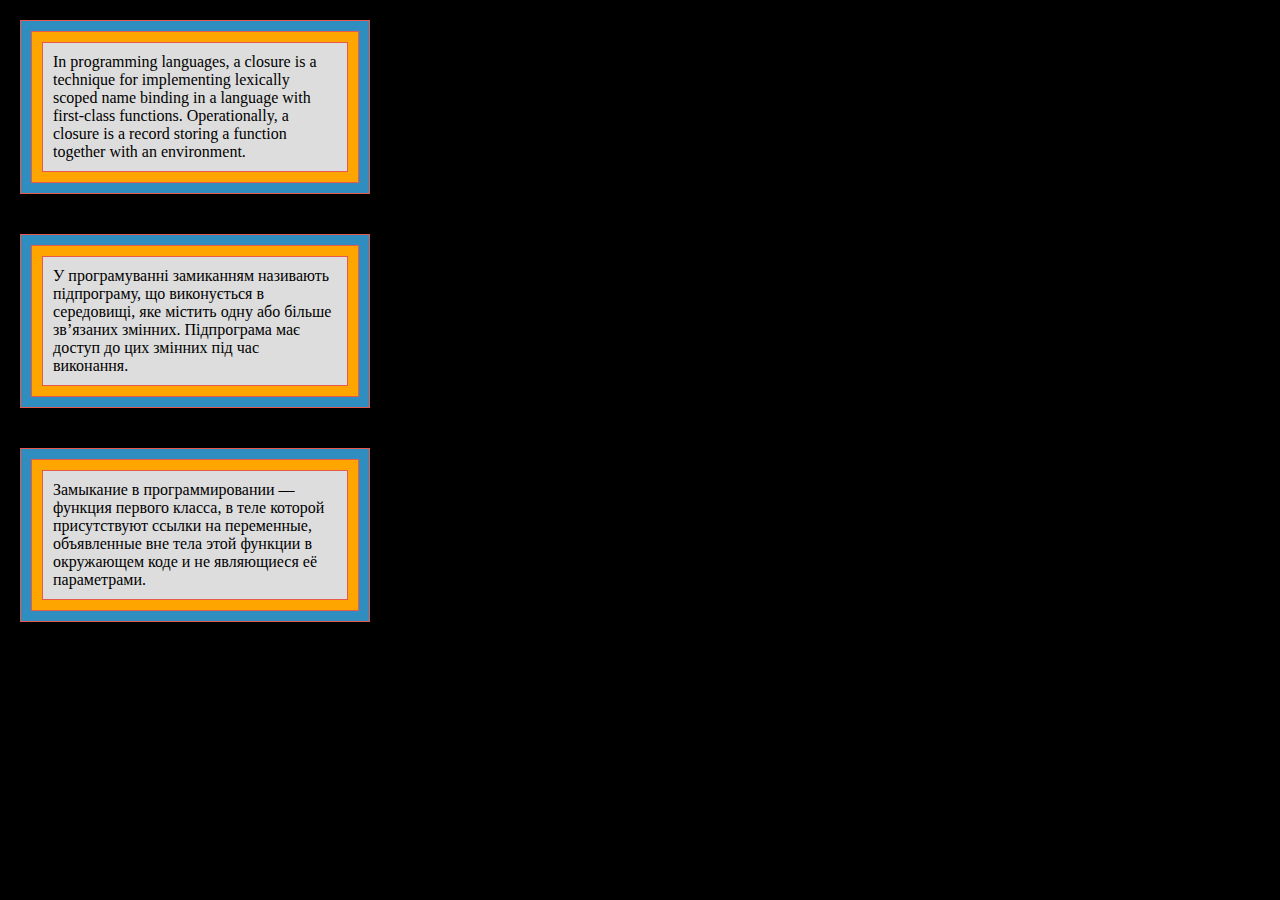
<file: index.html>
<!doctype html><html lang="en"><head><meta charset="UTF-8"><meta name="viewport" content="width=device-width, user-scalable=no, initial-scale=1.0, maximum-scale=1.0, minimum-scale=1.0"><meta http-equiv="X-UA-Compatible" content="ie=edge"><title>Enclosures</title><link rel="stylesheet" href="style.5bb28dfa.css"></head><body> <div class="first-box" id="qa-block"> <div class="second-box"> <div class="third-box"> In programming languages, a closure is a technique for implementing lexically scoped name binding in a language with first-class functions. Operationally, a closure is a record storing a function together with an environment. </div> </div> </div> <div class="first-box"> <div class="second-box"> <div class="third-box"> У програмуванні замиканням називають підпрограму, що виконується в середовищі, яке містить одну або більше зв’язаних змінних. Підпрограма має доступ до цих змінних під час виконання. </div> </div> </div> <div class="first-box"> <div class="second-box"> <div class="third-box"> Замыкание в программировании — функция первого класса, в теле которой присутствуют ссылки на переменные, объявленные вне тела этой функции в окружающем коде и не являющиеся её параметрами. </div> </div> </div> </body></html>
</file>
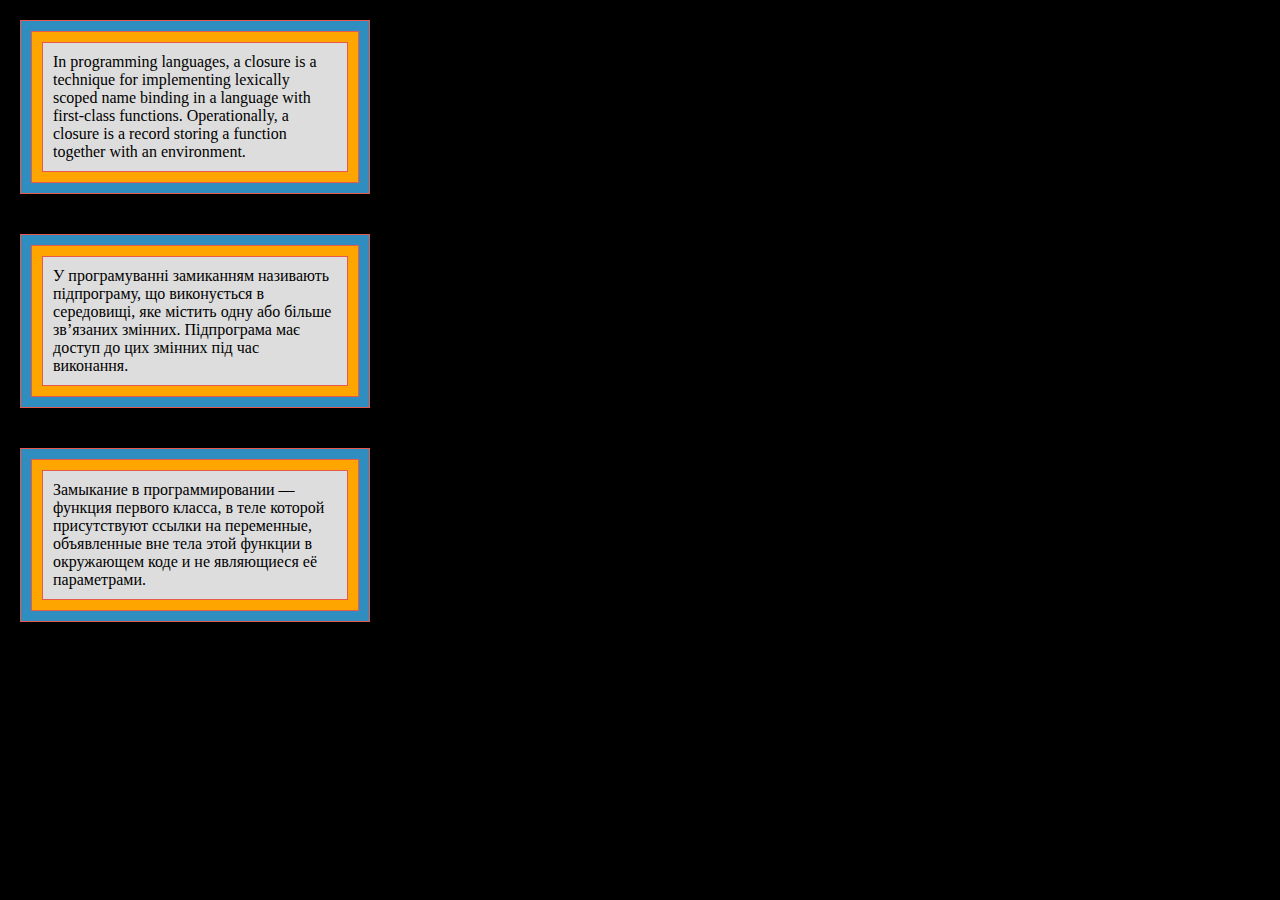
<file: src/index.html>
<!doctype html>
<html lang="en">
  <head>
    <meta charset="UTF-8">
    <meta name="viewport"
          content="width=device-width, user-scalable=no, initial-scale=1.0, maximum-scale=1.0, minimum-scale=1.0">
    <meta http-equiv="X-UA-Compatible" content="ie=edge">
    <title>Enclosures</title>
    <link rel="stylesheet" href="./style.css">
  </head>
  <body>
    <div class="first-box" id="qa-block">
      <div class="second-box">
        <div class="third-box" >
          In programming languages, a closure is a
          technique for implementing lexically
          scoped name binding in a language with
          first-class functions. Operationally, a
          closure is a record storing a function
          together with an environment.
        </div>
      </div>
    </div>
    <div class="first-box">
      <div class="second-box">
        <div class="third-box">
          У програмуванні замиканням називають
          підпрограму, що виконується в
          середовищі, яке містить одну або більше
          зв’язаних змінних. Підпрограма має
          доступ до цих змінних під час
          виконання.
        </div>
      </div>
    </div>
    <div class="first-box">
      <div class="second-box">
        <div class="third-box">
          Замыкание в программировании —
          функция первого класса, в теле которой
          присутствуют ссылки на переменные,
          объявленные вне тела этой функции в
          окружающем коде и не являющиеся её
          параметрами.
        </div>
      </div>
    </div>
  </body>
</html>
</file>
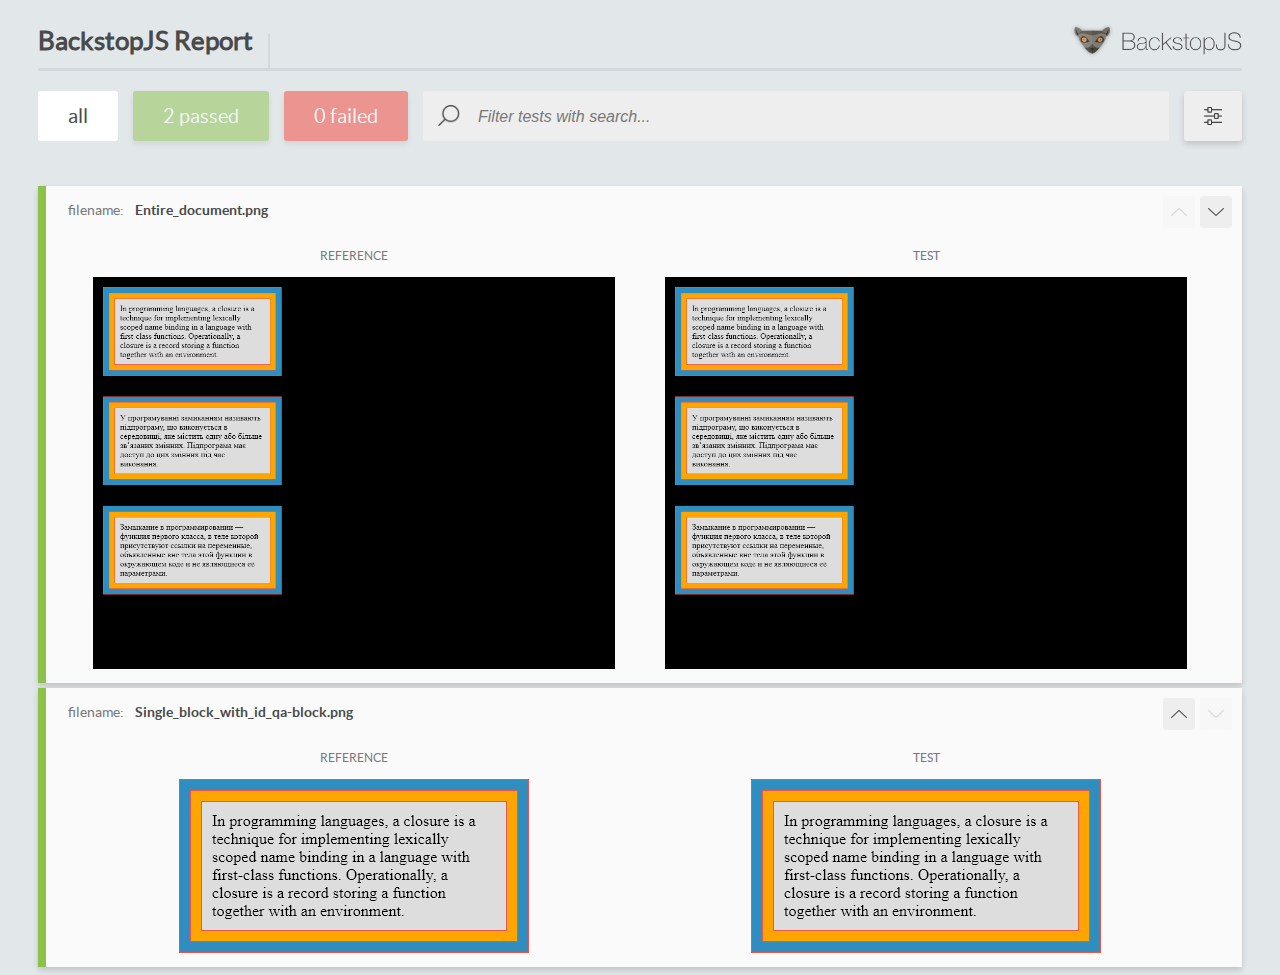
<file: report/html_report/index.html>
<!DOCTYPE html>
<html>
  <head>
    <meta charset="utf-8">
    <title>BackstopJS Report</title>

    <style>
      @font-face {
          font-family: 'latoregular';
          src: url('./assets/fonts/lato-regular-webfont.woff2') format('woff2'),
              url('./assets/fonts/lato-regular-webfont.woff') format('woff');
          font-weight: 400;
          font-style: normal;
      }
      @font-face {
          font-family: 'latobold';
          src: url('./assets/fonts/lato-bold-webfont.woff2') format('woff2'),
              url('./assets/fonts/lato-bold-webfont.woff') format('woff');
          font-weight: 700;
          font-style: normal;
      }

      .ReactModal__Body--open {
          overflow: hidden;
      }
      .ReactModal__Body--open .header {
        display: none;
      }

    </style>
  </head>
  <body style="background-color: #E2E7EA">
    <div id="root">

    </div>
    <script type="text/javascript">
      function report (report) { // eslint-disable-line no-unused-vars
        window.tests = report;
      }
    </script>
    <script type="text/javascript" src="config.js"></script>
    <script type="text/javascript" src="index_bundle.js"></script>
  </body>
</html>
</file>
<file: style.5bb28dfa.css>
body{margin:20px;background-color:#000}.first-box{box-sizing:border-box;width:350px;background-color:#308dc0;margin-bottom:40px}.second-box{background-color:orange}.third-box{background-color:#ddd}.first-box,.second-box,.third-box{border:1px solid #e8594d;padding:10px}
/*# sourceMappingURL=style.5bb28dfa.css.map */
</file>
<file: src/style.css>
body {
  margin: 20px;
  background-color: #000;
}

.first-box {
  box-sizing: border-box;
  width: 350px;
  background-color: #308dc0;
  margin-bottom: 40px;
}

.second-box {
  background-color: #ffa500;
}

.third-box {
  background-color: #ddd;
}

.first-box,
.second-box,
.third-box {
  border: 1px solid #e8594d;
  padding: 10px;
}
</file>
